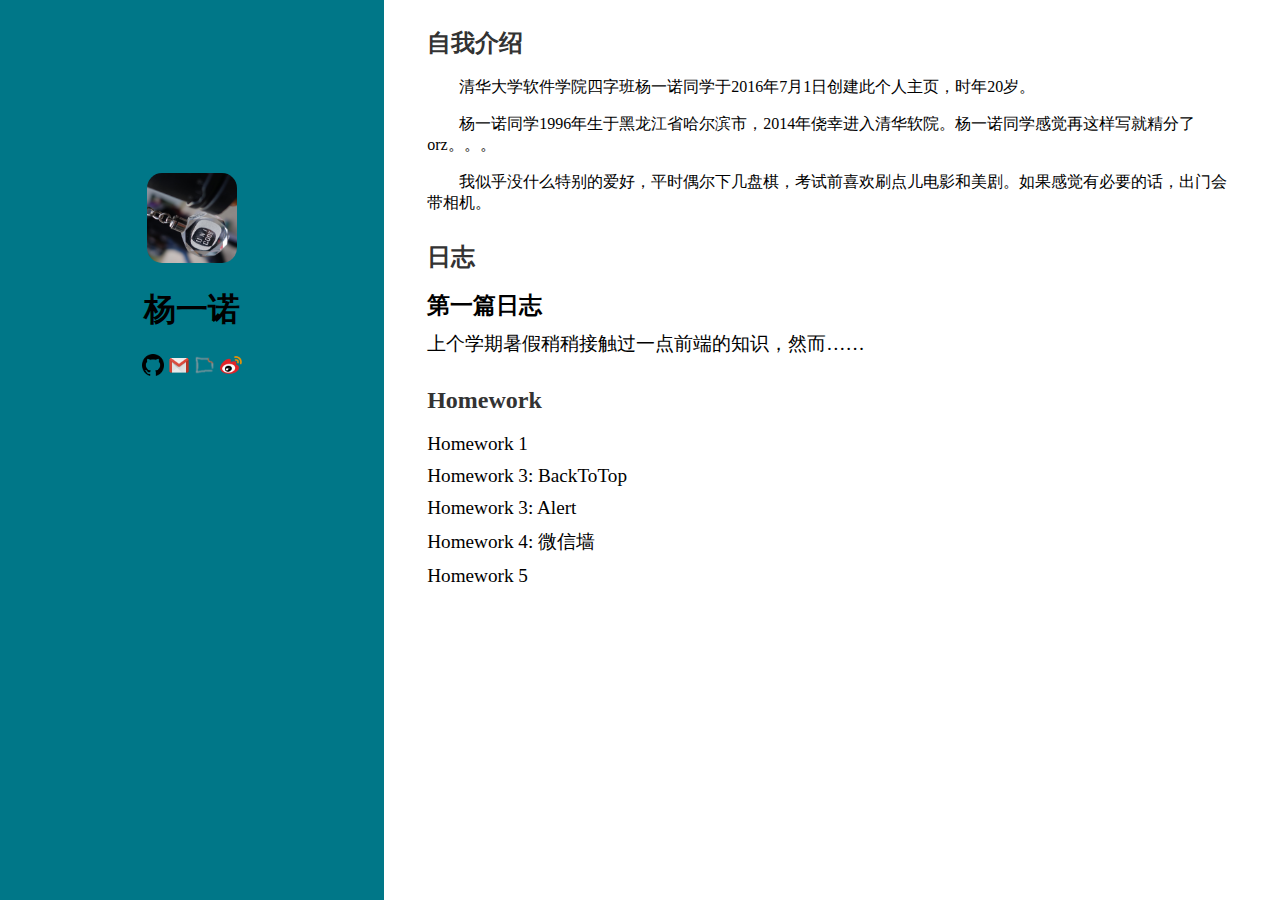
<file: index.html>
<!DOCTYPE html>
<html>
  <head>
    <meta charset="utf-8" />
    <title>cwcwtwv</title>
    <meta name="viewport" content="width=device-width, initial-scale=1.0, minimum-scale=1.0"> 
     <link rel="stylesheet" type="text/css" href="css/index.css">
  </head>

  <body>
    <div class="content">
      <div class="basic-info">
        <div class="profile">
          <a href="#"><img src="image/profile.jpg"/></a>
          <h1>杨一诺</h1>
        </div>
        <div class="contact">
          <a href="https://github.com/cwcwtwv/" target="_blank"><img src="image/github.png" alt="" width="22" /></a>
          <a href="mailto:cwcwtwv@gmail.com"><img src="image/gmail.ico" alt="" width="22" /></a>
          <a href="https://tuchong.com/502775/" target="_blank"><img src="image/tuchong.png" alt="" width="22" /></a>
          <a href="http://weibo.com/cwcwtwv/"><img src="image/sina.ico" alt="" width="22" /></a>
        </div>
      </div>

      <div class="article">
      <ul class="self-introduction">
        <h2>自我介绍</h2>
        <p>
          清华大学软件学院四字班杨一诺同学于2016年7月1日创建此个人主页，时年20岁。
        </p>
        <p>
          杨一诺同学1996年生于黑龙江省哈尔滨市，2014年侥幸进入清华软院。杨一诺同学感觉再这样写就精分了orz。。。
        </p>
        <p>
          我似乎没什么特别的爱好，平时偶尔下几盘棋，考试前喜欢刷点儿电影和美剧。如果感觉有必要的话，出门会带相机。
        </p>
      </ul>

      <ul class="blog">
          <h2>日志</h2>
        <li>
          <a href="blog/1/index.html" class="title">第一篇日志</a>
          <div class="blog-preview">
            上个学期暑假稍稍接触过一点前端的知识，然而……
          </div>
        </li>
      </ul>

      <ul class="homework">
        <h2>Homework</h2>
        <li>
          <a href="#" class="title">Homework 1</a>
        </li>
        <li>
          <a href="blog/2/index.html" class="title">Homework 3: BackToTop</a>
        </li>
        <li>
          <a href="blog/3/index.html" class="title">Homework 3: Alert</a>
        </li>
        <li>
          <a href="blog/4/index.html" class="title">Homework 4: 微信墙</a>
        </li>
        <li>
          <a href="" class="title">Homework 5</a>
        </li>
      </ul>
      </div>
    </div>
  </body>

</html>
</file>
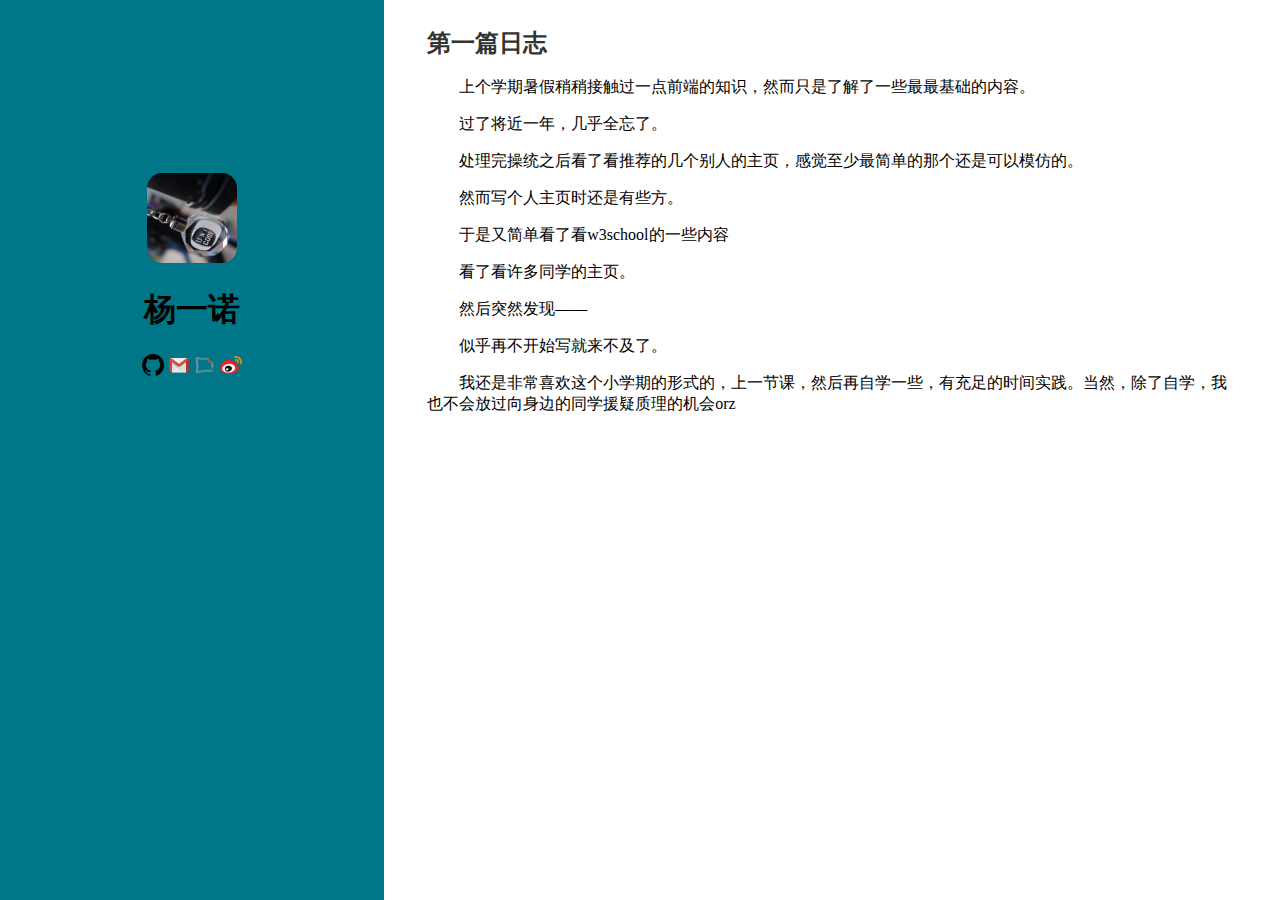
<file: blog/1/index.html>
<!DOCTYPE html>
<html>
  <head>
    <meta charset="utf-8" />
    <title>cwcwtwv</title>
    <meta name="viewport" content="width=device-width, initial-scale=1.0, minimum-scale=1.0"> 
     <link rel="stylesheet" type="text/css" href="../../css/index.css">
  </head>

  <body>
    <div class="content">
      <div class="basic-info">
        <div class="profile">
          <a href="/"><img src="../../image/profile.jpg"/></a>
          <h1>杨一诺</h1>
        </div>
        <div class="contact">
          <a href="https://github.com/cwcwtwv/" target="_blank"><img src="../../image/github.png" alt="" width="22" /></a>
          <a href="mailto:cwcwtwv@gmail.com"><img src="../../image/gmail.ico" alt="" width="22" /></a>
          <a href="https://tuchong.com/502775/" target="_blank"><img src="../../image/tuchong.png" alt="" width="22" /></a>
          <a href="http://weibo.com/cwcwtwv/"><img src="../../image/sina.ico" alt="" width="22" /></a>
        </div>
      </div>

      <div class="article">
      <ul class="blog-content">
        <h2>第一篇日志</h2>
        <p>
          上个学期暑假稍稍接触过一点前端的知识，然而只是了解了一些最最基础的内容。
        </p>
        <p>
          过了将近一年，几乎全忘了。
        </p>
        <p>
          处理完操统之后看了看推荐的几个别人的主页，感觉至少最简单的那个还是可以模仿的。
        </p>
        <p>
          然而写个人主页时还是有些方。
        </p>
        <p>
          于是又简单看了看w3school的一些内容
        </p>
        <p>
          看了看许多同学的主页。
        </p>
        <p>
          然后突然发现——
        </p>
        <p>
          似乎再不开始写就来不及了。
        </p>
        <p>
          我还是非常喜欢这个小学期的形式的，上一节课，然后再自学一些，有充足的时间实践。当然，除了自学，我也不会放过向身边的同学援疑质理的机会orz
        </p>
      </ul>

      </div>
    </div>
  </body>

</html>
</file>
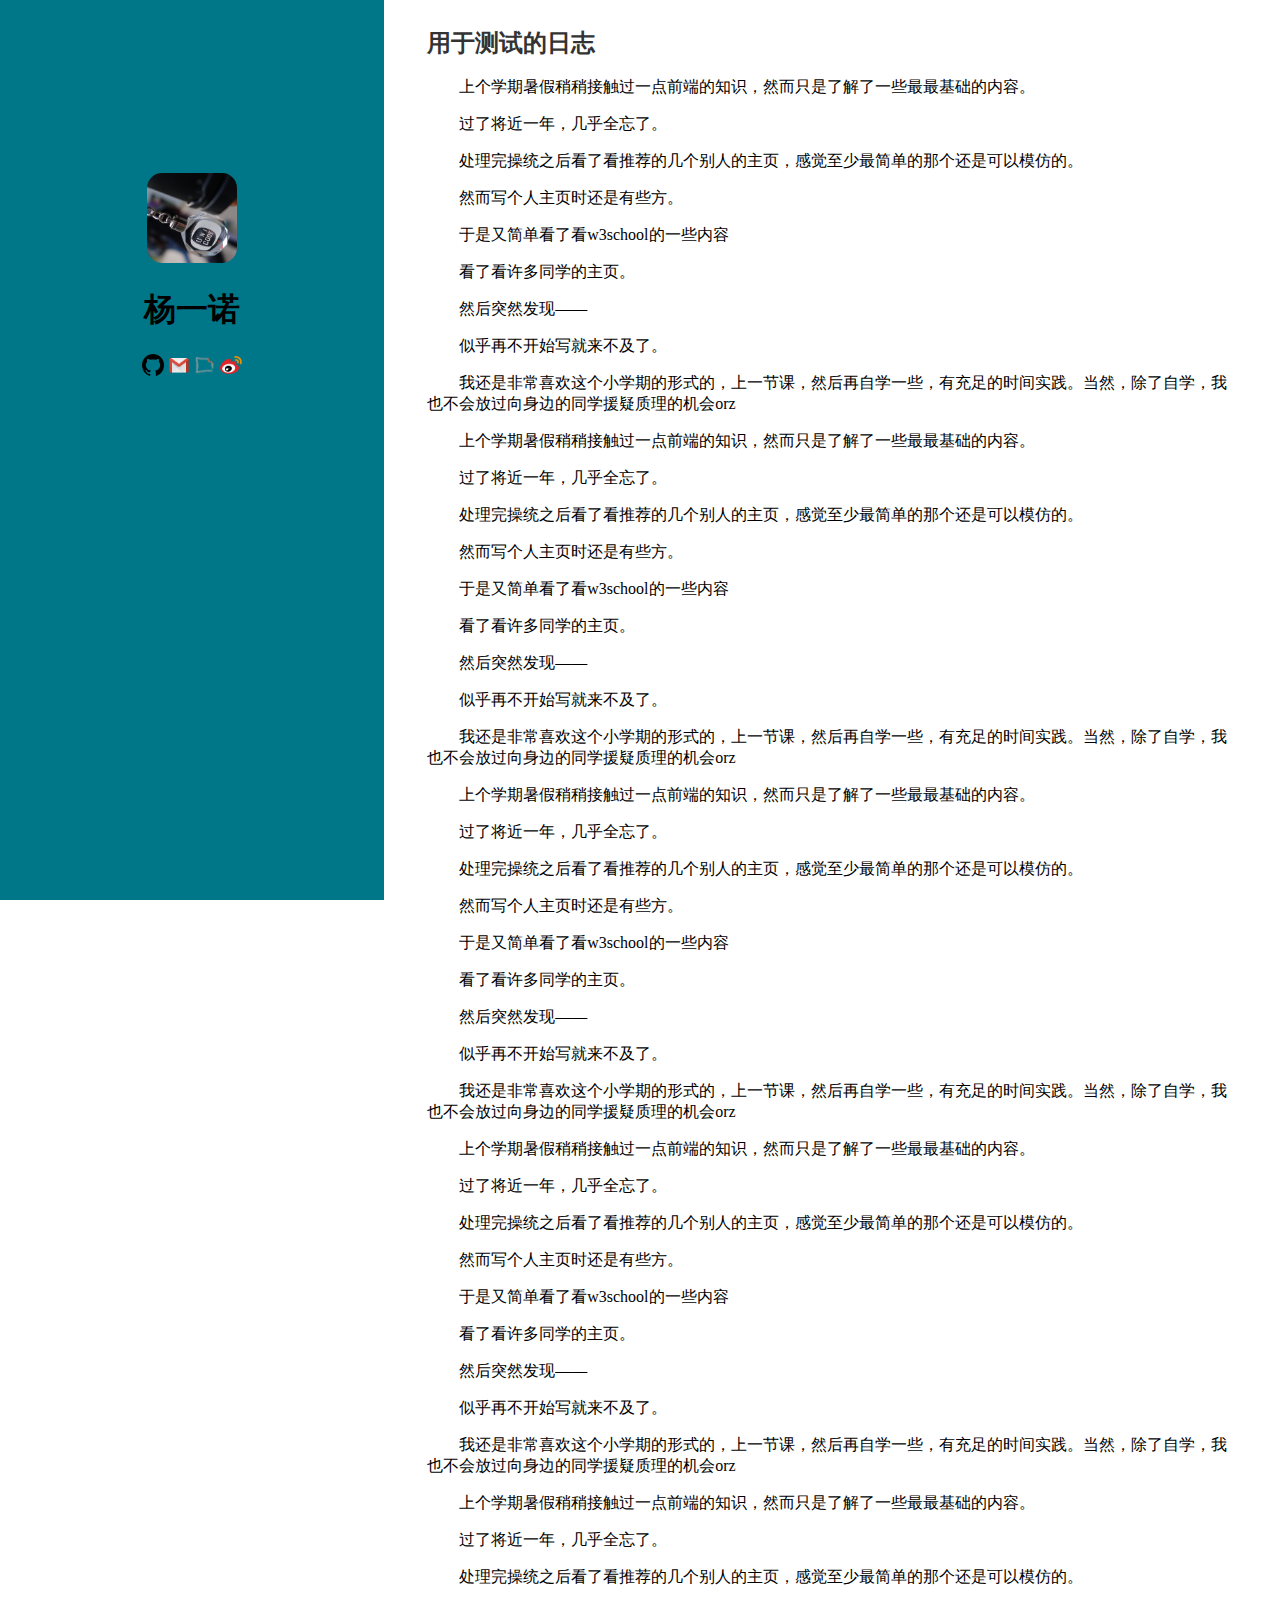
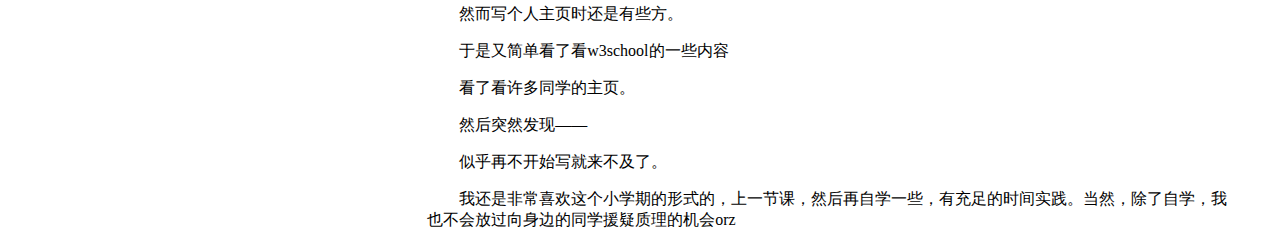
<file: blog/2/index.html>
<!DOCTYPE html>
<html>
  <head>
    <meta charset="utf-8" />
    <title>cwcwtwv</title>
    <meta name="viewport" content="width=device-width, initial-scale=1.0, minimum-scale=1.0"> 
    <link rel="stylesheet" type="text/css" href="../../css/index.css">
    <script type="text/javascript" src="../../js/backToTop.js"></script>
    <!--<script type="text/javascript" src="../../js/alert.js"></script>-->
  </head>

  <body>

    <div class="content">
      <div class="basic-info">
        <div class="profile">
          <a href="/"><img src="../../image/profile.jpg"/></a>
          <h1>杨一诺</h1>
        </div>
        <div class="contact">
          <a href="https://github.com/cwcwtwv/" target="_blank"><img src="../../image/github.png" alt="" width="22" /></a>
          <a href="mailto:cwcwtwv@gmail.com"><img src="../../image/gmail.ico" alt="" width="22" /></a>
          <a href="https://tuchong.com/502775/" target="_blank"><img src="../../image/tuchong.png" alt="" width="22" /></a>
          <a href="http://weibo.com/cwcwtwv/"><img src="../../image/sina.ico" alt="" width="22" /></a>
        </div>
      </div>

      <div class="article">
      <ul class="blog-content">
        <h2>用于测试的日志</h2>
        <p>
          上个学期暑假稍稍接触过一点前端的知识，然而只是了解了一些最最基础的内容。
        </p>
        <p>
          过了将近一年，几乎全忘了。
        </p>
        <p>
          处理完操统之后看了看推荐的几个别人的主页，感觉至少最简单的那个还是可以模仿的。
        </p>
        <p>
          然而写个人主页时还是有些方。
        </p>
        <p>
          于是又简单看了看w3school的一些内容
        </p>
        <p>
          看了看许多同学的主页。
        </p>
        <p>
          然后突然发现——
        </p>
        <p>
          似乎再不开始写就来不及了。
        </p>
        <p>
          我还是非常喜欢这个小学期的形式的，上一节课，然后再自学一些，有充足的时间实践。当然，除了自学，我也不会放过向身边的同学援疑质理的机会orz
        </p>
        <p>
          上个学期暑假稍稍接触过一点前端的知识，然而只是了解了一些最最基础的内容。
        </p>
        <p>
          过了将近一年，几乎全忘了。
        </p>
        <p>
          处理完操统之后看了看推荐的几个别人的主页，感觉至少最简单的那个还是可以模仿的。
        </p>
        <p>
          然而写个人主页时还是有些方。
        </p>
        <p>
          于是又简单看了看w3school的一些内容
        </p>
        <p>
          看了看许多同学的主页。
        </p>
        <p>
          然后突然发现——
        </p>
        <p>
          似乎再不开始写就来不及了。
        </p>
        <p>
          我还是非常喜欢这个小学期的形式的，上一节课，然后再自学一些，有充足的时间实践。当然，除了自学，我也不会放过向身边的同学援疑质理的机会orz
        </p>
        <p>
          上个学期暑假稍稍接触过一点前端的知识，然而只是了解了一些最最基础的内容。
        </p>
        <p>
          过了将近一年，几乎全忘了。
        </p>
        <p>
          处理完操统之后看了看推荐的几个别人的主页，感觉至少最简单的那个还是可以模仿的。
        </p>
        <p>
          然而写个人主页时还是有些方。
        </p>
        <p>
          于是又简单看了看w3school的一些内容
        </p>
        <p>
          看了看许多同学的主页。
        </p>
        <p>
          然后突然发现——
        </p>
        <p>
          似乎再不开始写就来不及了。
        </p>
        <p>
          我还是非常喜欢这个小学期的形式的，上一节课，然后再自学一些，有充足的时间实践。当然，除了自学，我也不会放过向身边的同学援疑质理的机会orz
        </p>
        <p>
          上个学期暑假稍稍接触过一点前端的知识，然而只是了解了一些最最基础的内容。
        </p>
        <p>
          过了将近一年，几乎全忘了。
        </p>
        <p>
          处理完操统之后看了看推荐的几个别人的主页，感觉至少最简单的那个还是可以模仿的。
        </p>
        <p>
          然而写个人主页时还是有些方。
        </p>
        <p>
          于是又简单看了看w3school的一些内容
        </p>
        <p>
          看了看许多同学的主页。
        </p>
        <p>
          然后突然发现——
        </p>
        <p>
          似乎再不开始写就来不及了。
        </p>
        <p>
          我还是非常喜欢这个小学期的形式的，上一节课，然后再自学一些，有充足的时间实践。当然，除了自学，我也不会放过向身边的同学援疑质理的机会orz
        </p>
        <p>
          上个学期暑假稍稍接触过一点前端的知识，然而只是了解了一些最最基础的内容。
        </p>
        <p>
          过了将近一年，几乎全忘了。
        </p>
        <p>
          处理完操统之后看了看推荐的几个别人的主页，感觉至少最简单的那个还是可以模仿的。
        </p>
        <p>
          然而写个人主页时还是有些方。
        </p>
        <p>
          于是又简单看了看w3school的一些内容
        </p>
        <p>
          看了看许多同学的主页。
        </p>
        <p>
          然后突然发现——
        </p>
        <p>
          似乎再不开始写就来不及了。
        </p>
        <p>
          我还是非常喜欢这个小学期的形式的，上一节课，然后再自学一些，有充足的时间实践。当然，除了自学，我也不会放过向身边的同学援疑质理的机会orz
        </p>
      </ul>

      </div>

    <div>
    <div id="float-button" onClick="backToTop()">
      BACK TO TOP
    </div>
    </div>
   <!--  <div id="float-window" onmousedown="moveWindow()" onmouseup="stopMoving()">
      ALERT
    </div> -->

    </div>
    
  </body>

</html>
</file>
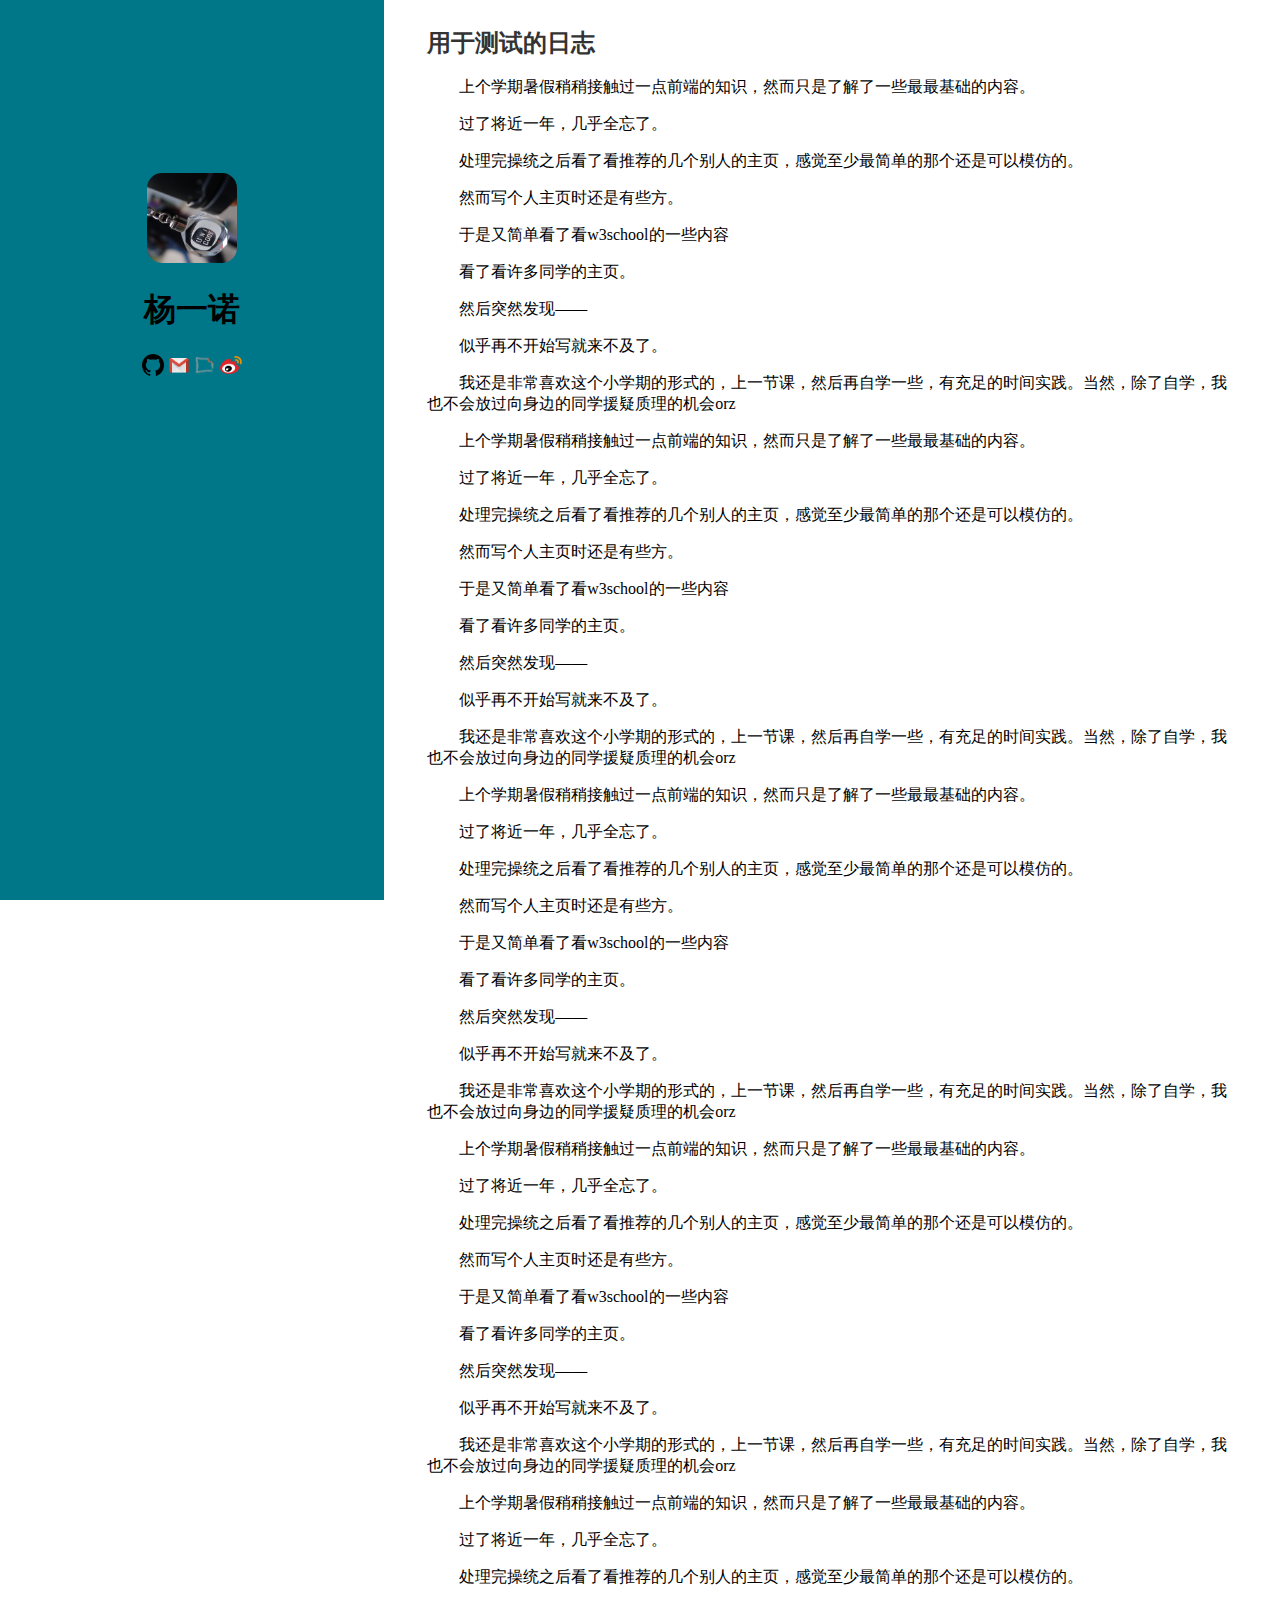
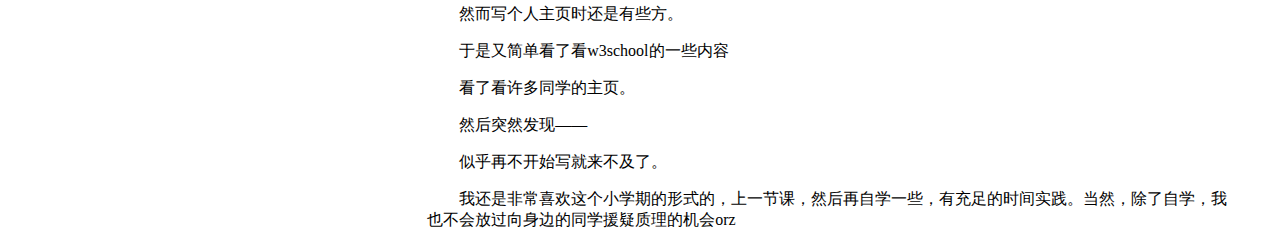
<file: blog/3/index.html>
<!DOCTYPE html>
<html>
  <head>
    <meta charset="utf-8" />
    <title>cwcwtwv</title>
    <meta name="viewport" content="width=device-width, initial-scale=1.0, minimum-scale=1.0"> 
    <link rel="stylesheet" type="text/css" href="../../css/index.css">
    <!--<script type="text/javascript" src="../../js/backToTop.js"></script>-->
    <script type="text/javascript" src="../../js/alert.js"></script>
  </head>

  <body>

    <div class="content">
      <div class="basic-info">
        <div class="profile">
          <a href="/"><img src="../../image/profile.jpg"/></a>
          <h1>杨一诺</h1>
        </div>
        <div class="contact">
          <a href="https://github.com/cwcwtwv/" target="_blank"><img src="../../image/github.png" alt="" width="22" /></a>
          <a href="mailto:cwcwtwv@gmail.com"><img src="../../image/gmail.ico" alt="" width="22" /></a>
          <a href="https://tuchong.com/502775/" target="_blank"><img src="../../image/tuchong.png" alt="" width="22" /></a>
          <a href="http://weibo.com/cwcwtwv/"><img src="../../image/sina.ico" alt="" width="22" /></a>
        </div>
      </div>

      <div class="article">
      <ul class="blog-content">
        <h2>用于测试的日志</h2>
        <p>
          上个学期暑假稍稍接触过一点前端的知识，然而只是了解了一些最最基础的内容。
        </p>
        <p>
          过了将近一年，几乎全忘了。
        </p>
        <p>
          处理完操统之后看了看推荐的几个别人的主页，感觉至少最简单的那个还是可以模仿的。
        </p>
        <p>
          然而写个人主页时还是有些方。
        </p>
        <p>
          于是又简单看了看w3school的一些内容
        </p>
        <p>
          看了看许多同学的主页。
        </p>
        <p>
          然后突然发现——
        </p>
        <p>
          似乎再不开始写就来不及了。
        </p>
        <p>
          我还是非常喜欢这个小学期的形式的，上一节课，然后再自学一些，有充足的时间实践。当然，除了自学，我也不会放过向身边的同学援疑质理的机会orz
        </p>
        <p>
          上个学期暑假稍稍接触过一点前端的知识，然而只是了解了一些最最基础的内容。
        </p>
        <p>
          过了将近一年，几乎全忘了。
        </p>
        <p>
          处理完操统之后看了看推荐的几个别人的主页，感觉至少最简单的那个还是可以模仿的。
        </p>
        <p>
          然而写个人主页时还是有些方。
        </p>
        <p>
          于是又简单看了看w3school的一些内容
        </p>
        <p>
          看了看许多同学的主页。
        </p>
        <p>
          然后突然发现——
        </p>
        <p>
          似乎再不开始写就来不及了。
        </p>
        <p>
          我还是非常喜欢这个小学期的形式的，上一节课，然后再自学一些，有充足的时间实践。当然，除了自学，我也不会放过向身边的同学援疑质理的机会orz
        </p>
        <p>
          上个学期暑假稍稍接触过一点前端的知识，然而只是了解了一些最最基础的内容。
        </p>
        <p>
          过了将近一年，几乎全忘了。
        </p>
        <p>
          处理完操统之后看了看推荐的几个别人的主页，感觉至少最简单的那个还是可以模仿的。
        </p>
        <p>
          然而写个人主页时还是有些方。
        </p>
        <p>
          于是又简单看了看w3school的一些内容
        </p>
        <p>
          看了看许多同学的主页。
        </p>
        <p>
          然后突然发现——
        </p>
        <p>
          似乎再不开始写就来不及了。
        </p>
        <p>
          我还是非常喜欢这个小学期的形式的，上一节课，然后再自学一些，有充足的时间实践。当然，除了自学，我也不会放过向身边的同学援疑质理的机会orz
        </p>
        <p>
          上个学期暑假稍稍接触过一点前端的知识，然而只是了解了一些最最基础的内容。
        </p>
        <p>
          过了将近一年，几乎全忘了。
        </p>
        <p>
          处理完操统之后看了看推荐的几个别人的主页，感觉至少最简单的那个还是可以模仿的。
        </p>
        <p>
          然而写个人主页时还是有些方。
        </p>
        <p>
          于是又简单看了看w3school的一些内容
        </p>
        <p>
          看了看许多同学的主页。
        </p>
        <p>
          然后突然发现——
        </p>
        <p>
          似乎再不开始写就来不及了。
        </p>
        <p>
          我还是非常喜欢这个小学期的形式的，上一节课，然后再自学一些，有充足的时间实践。当然，除了自学，我也不会放过向身边的同学援疑质理的机会orz
        </p>
        <p>
          上个学期暑假稍稍接触过一点前端的知识，然而只是了解了一些最最基础的内容。
        </p>
        <p>
          过了将近一年，几乎全忘了。
        </p>
        <p>
          处理完操统之后看了看推荐的几个别人的主页，感觉至少最简单的那个还是可以模仿的。
        </p>
        <p>
          然而写个人主页时还是有些方。
        </p>
        <p>
          于是又简单看了看w3school的一些内容
        </p>
        <p>
          看了看许多同学的主页。
        </p>
        <p>
          然后突然发现——
        </p>
        <p>
          似乎再不开始写就来不及了。
        </p>
        <p>
          我还是非常喜欢这个小学期的形式的，上一节课，然后再自学一些，有充足的时间实践。当然，除了自学，我也不会放过向身边的同学援疑质理的机会orz
        </p>
      </ul>

      </div>

    <!-- <div>
    <div id="float-button" onClick="backToTop()">
      BACK TO TOP
    </div>
    </div> -->
    <div id="float-window" onmousedown="moveWindow()" onmouseup="stopMoving()">
      ALERT
    </div>

    </div>
    
  </body>

</html>
</file>
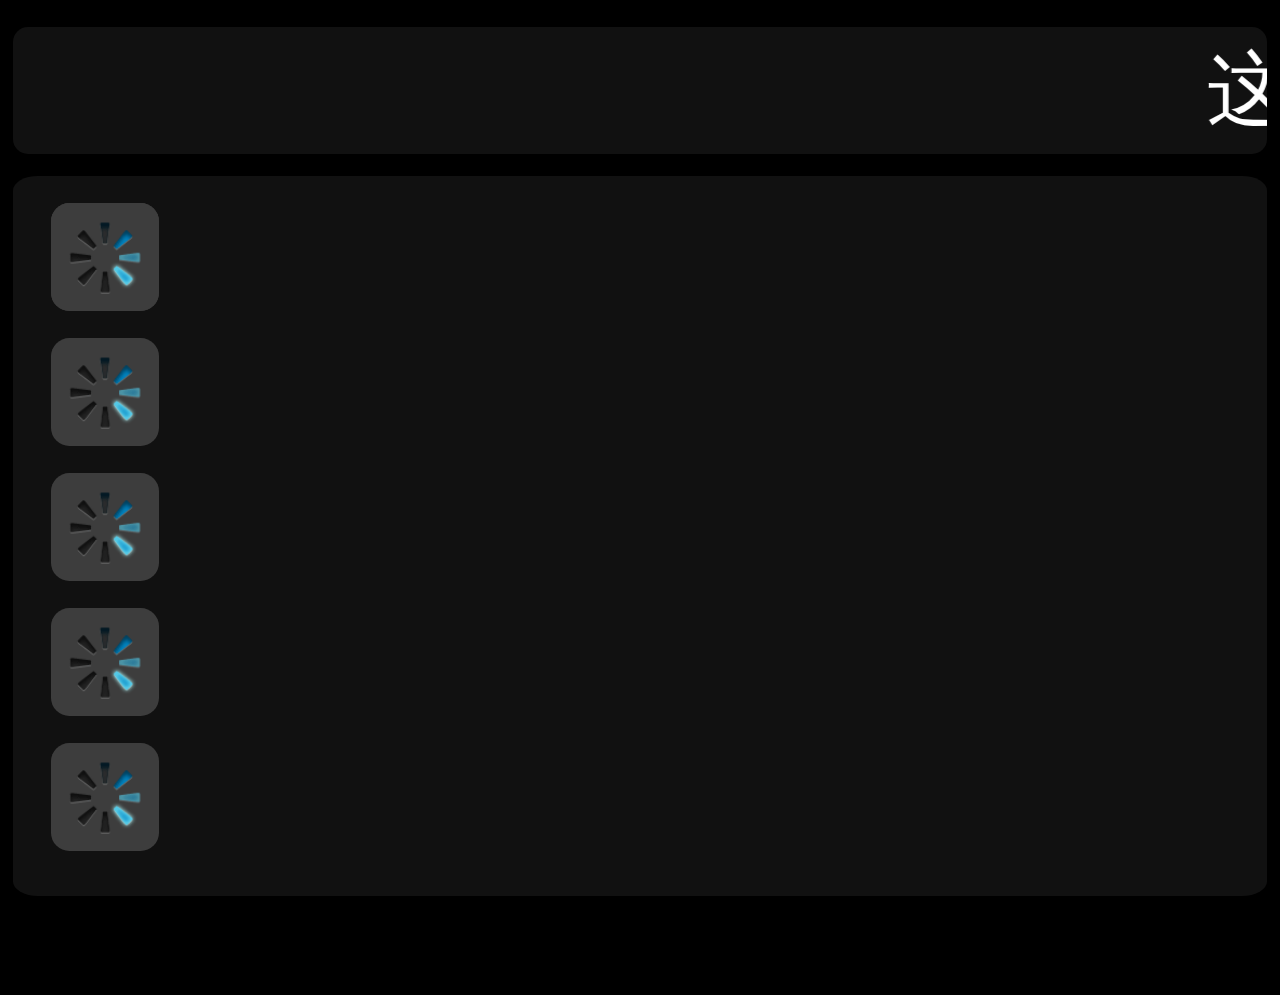
<file: blog/4/index.html>
<!DOCTYPE html>
<html>
	<head>
		<meta charset="utf-8" />
		<title>=.=</title>
		<meta name="viewport" content="width=device-width, initial-scale=1.0, minimum-scale=1.0"> 
		<link rel="stylesheet" type="text/css" href="../../css/wall.css">
		<script type="text/javascript" src="https://wall.cgcgbcbc.com/socket.io/socket.io.js"></script>
	</head>

	<body>
		<marquee class="notice">
			这是一条伪伪伪伪伪伪伪伪伪伪伪伪伪伪伪伪伪伪伪伪伪伪伪伪伪伪伪伪伪伪伪伪伪伪伪伪伪伪伪伪伪伪公告。
		</marquee>
		<div class="backblock">
			<div id="messages">
				<div id="fa" class="ca">
					<img id="imga" src="#"/>
					<div id="contenta">
						<div id="namea"></div>
						<div class="msga" id="fixeda"></div>
						<div id="floata">
						<marquee class="msga"></marquee>
						</div>					
					</div>
				</div>
				<div id="f0" class="c0">
					<img id="img0" src="#"/>
					<div id="content0">
						<div id="name0"></div>
						<div class="msg0" id="fixed0"></div>
						<div id="float0">
						<marquee class="msg0"></marquee>
						</div>
					</div>
				</div>
				<div id="f1" class="c1">
					<img id="img1" src="#"/>
					<div id="content1">
						<div id="name1"></div>
						<div class="msg1" id="fixed1"></div>
						<div id="float1">
						<marquee class="msg1"></marquee>
						</div>
					</div>
				</div>
				<div id="f2" class="c2">
					<img id="img2" src="#"/>
					<div id="content2">
						<div id="name2"></div>
						<div class="msg2" id="fixed2"></div>
						<div id="float2">
						<marquee class="msg2"></marquee>
						</div>
					</div>
				</div>
				<div id="f3" class="c3">
					<img id="img3" src="#"/>
					<div id="content3">
						<div id="name3"></div>
						<div class="msg3" id="fixed3"></div>
						<div id="float3">
						<marquee class="msg3"></marquee>
						</div>
					</div>
				</div>
				<div id="f4" class="c4">
					<img id="img4" src="#"/>
					<div id="content4">
						<div id="name4"></div>
						<div class="msg4" id="fixed4"></div>
						<div id="float4">
						<marquee class="msg4"></marquee>
						</div>
					</div>
				</div>

			</div>
		</div>

		<script type="text/javascript" src="../../js/wall.js"></script>
		
	</body>

</html>
</file>
<file: css/index.css>
#float-button {
  background: #999;
  text-align: center;
  height: 90px;
  width: 90px;
  border-radius: 15px;
  position: fixed;
  display: block;
  top: 0;
  left: 0;
}

#float-window {
  background: #999;
  text-align: center;
  height: 90px;
  width: 180px;
  border-radius: 15px;
  position: fixed;
  display: block;
  top: 90px;
  left: 0;
}

.content {
  font-size: 100%;
  margin: 0 auto 0 auto;
  padding: 0;
  height: 100%;
  width: 100%;
  text-align: left;
  font-family: "微软雅黑";
}

.basic-info {
  position: fixed;
  top: 0;
  left: 0;
  width: 30%;
  height: 100%;
  max-width: 500px;
  background: #078;
  text-align: center;
}

.article {
  top: 0;
  width: 70%;
  height: 100%;
  background-color: white;
  padding-left: 30%;
}

.profile img {
  width: 90px;
  height: 90px;
  border-radius: 15px;
  margin-top: 45%;
}

.profile h1 {
  vertical-align: middle;
  text-align: center;
}

ul {
  -webkit-padding-start: 40px;
  -webkit-padding-end: 40px;
}

p {
  text-indent:2em;
}

a {
  text-decoration: none;
}

.div {
  display: block;
}

.profile {
  vertical-align: middle;
  text-align: center;
}

.contact {
  padding-bottom: 10px;
}

ul {
  margin-top: 25px;
  text-align: left;
}

h2 {
  font-weight: bold;
  line-height: 1.5em;
  font-size: 150%;
  margin: 15px auto 15px auto;
  color: #333;
}

.blog li {
  color:black;
  text-decoration: none;
  display: block;
  font-size: 120%;
}

.blog li a{
  color:black;
  text-decoration: none;
  display: block;
  font-size: 120%;
  font-weight: bold;
  padding-bottom: 10px;
}

.blog li a:hover {
  color: #078;
}

.homework li {
  color:black;
  text-decoration: none;
  display: block;
  font-size: 120%;
}

.homework li a{
  color:black;
  text-decoration: none;
  display: block;
  padding-bottom: 10px;
}

.homework li a:hover {
  color: #078;
}

@media screen and (max-width:768px){
  .basic-info {
    position:relative;
    width:100%;
    height:260px;
    max-width:none;
    background:#078;
    text-align: center;
  }
  .profile img {
  width: 90px;
  height: 90px;
  border-radius: 15px;
  margin-top: 30px;
  }
  .profile h1 {
    vertical-align: middle;
    text-align: center;
  }
  .article {
    top: 0;
    width: 100%;
    height: 100%;
    background-color: white;
    padding-left: 0;
  }
  body {
    margin: 0;
  }
}
</file>
<file: css/wall.css>
body {
	background-color: black;
	height: 100vh
	padding: 1vh 1vw 1vh 1vw;
	margin: 3vh 1vw 1vh 1vw;
	text-align: center;
}

div {
	display: block;
}

.notice {
	background-color: #111;
	color: white;
	padding: 1vh 1vw 1vh 1vw;
	border-radius: 15px;
	font-size: 9vh;
	overflow: hidden;
	text-align: left;
	white-space: nowrap;
}

#messages {

	position: absolute;
}

.backblock {
	background-color: #111;
	color: white;
	width: 96vw;
	height: 78vh;
	margin-top: 2vh;
	padding: 1vh 1vw 1vh 1vw;
	border-radius: 2%;
	overflow: hidden;
	white-space: nowrap;
}

img {
  width: 12vh;
  height: 12vh;
  border-radius: 17%;
  float: left;
  margin-top: 1vh;
  margin-bottom: 1vh;
}

#f0, #f1, #f2, #f3, #f4 {
	display: block;
	width: 100%;
	height: 15vh;
	text-align: center;
	vertical-align: middle;
	left: 2vw;
	position: absolute;
	transition: top 0s;
	-moz-transition: top 0s; 
	-webkit-transition: top 0s;
	-o-transition: top 0s; 
}

.c0 {
	top: 1vh;
animation: myAni0 0.25s linear 0s;
-moz-animation: myAni0 0.25s linear 0s;
-webkit-animation: myAni0 0.25s linear 0s;
-o-animation: myAni0 0.25s linear 0s;
}

.c1 {
	top: 16vh;
animation: myAni1 0.25s linear 0s;
-moz-animation: myAni1 0.25s linear 0s;
-webkit-animation: myAni1 0.25s linear 0s;
-o-animation: myAni1 0.25s linear 0s;
}

.c2 {
	top: 31vh;
animation: myAni2 0.25s linear 0s;
-moz-animation: myAni2 0.25s linear 0s;
-webkit-animation: myAni2 0.25s linear 0s;
-o-animation: myAni2 0.25s linear 0s;
}

.c3 {
	top: 46vh;
animation: myAni3 0.25s linear 0s;
-moz-animation: myAni3 0.25s linear 0s;
-webkit-animation: myAni3 0.25s linear 0s;
-o-animation: myAni3 0.25s linear 0s;
}

.c4 {
	top: 61vh;
animation: myAni4 0.25s linear 0s;
-moz-animation: myAni4 0.25s linear 0s;
-webkit-animation: myAni4 0.25s linear 0s;
-o-animation: myAni4 0.25s linear 0s;
}

#fa {
	display: block;
	width: 100%;
	height: 15vh;
	text-align: center;
	vertical-align: middle;
	top: 1vh;
	left: 2vw;
	position: absolute;
	font: bold;
	font-size: 150%;
	color: yellow;
}

#contenta, #content0, #content1, #content2, #content3, #content4 {
	height: 15vh;
	width: 83vw;
	vertical-align: middle;
	overflow: hidden;
	text-align: left;
	white-space: nowrap;

}

#namea, #name0, #name1, #name2, #name3, #name4 {
	height: 2.5vh;
	width: 12vh;
	float: left;
	vertical-align: middle;
	overflow: hidden;
	text-align: left;
	font-size: 2vh;
}
#namea {
	display: none;
}

#fixeda, #fixed0, #fixed1, #fixed2, #fixed3, #fixed4 {
	position: fixed;
	vertical-align: middle;
	padding-top: 4.5vh;
	padding-left: 3vh;
	font-size: 250%;
	white-space: nowrap;
	overflow: hidden;
	text-align: left;
}

#fixeda {
	padding-top: 1.5vh;
}

#floata, #float0, #float1, #float2, #float3, #float4 {
	position: fixed;
	vertical-align: middle;
	padding-top: 4.5vh;
	padding-left: 3vh;
	font-size: 250%;
	white-space: nowrap;
	overflow: hidden;
	text-align: left;
}

#floata {
	padding-top: 1.5vh;
}

@keyframes myAni0 {
	from {top: 16vh;}
	to {top: 1vh;}
}

@-moz-keyframes myAni0 {
	from {top: 16vh;}
	to {top: 1vh;}
}

@-webkit-keyframes myAni0 {
	from {top: 16vh;}
	to {top: 1vh;}
}

@-o-keyframes myAni0 {
	from {top: 16vh;}
	to {top: 1vh;}
}

@keyframes myAni1 {
	from {top: 31vh;}
	to {top: 16vh;}
}

@-moz-keyframes myAni1 {
	from {top: 31vh;}
	to {top: 16vh;}
}

@-webkit-keyframes myAni1 {
	from {top: 31vh;}
	to {top: 16vh;}
}

@-o-keyframes myAni1 {
	from {top: 31vh;}
	to {top: 16vh;}
}

@keyframes myAni2 {
	from {top: 46vh;}
	to {top: 31vh;}
}

@-moz-keyframes myAni2 {
	from {top: 46vh;}
	to {top: 31vh;}
}

@-webkit-keyframes myAni2 {
	from {top: 46vh;}
	to {top: 31vh;}
}

@-o-keyframes myAni2 {
	from {top: 46vh;}
	to {top: 31vh;}
}

@keyframes myAni3 {
	from {top: 61vh;}
	to {top: 46vh;}
}

@-moz-keyframes myAni3 {
	from {top: 61vh;}
	to {top: 46vh;}
}

@-webkit-keyframes myAni3 {
	from {top: 61vh;}
	to {top: 46vh;}
}

@-o-keyframes myAni3 {
	from {top: 61vh;}
	to {top: 46vh;}
}

@keyframes myAni4 {
	from {top: 76vh;}
	to {top: 61vh;}
}

@-moz-keyframes myAni4 {
	from {top: 76vh;}
	to {top: 61vh;}
}

@-webkit-keyframes myAni4 {
	from {top: 76vh;}
	to {top: 61vh;}
}

@-o-keyframes myAni4 {
	from {top: 76vh;}
	to {top: 61vh;}
}
</file>
